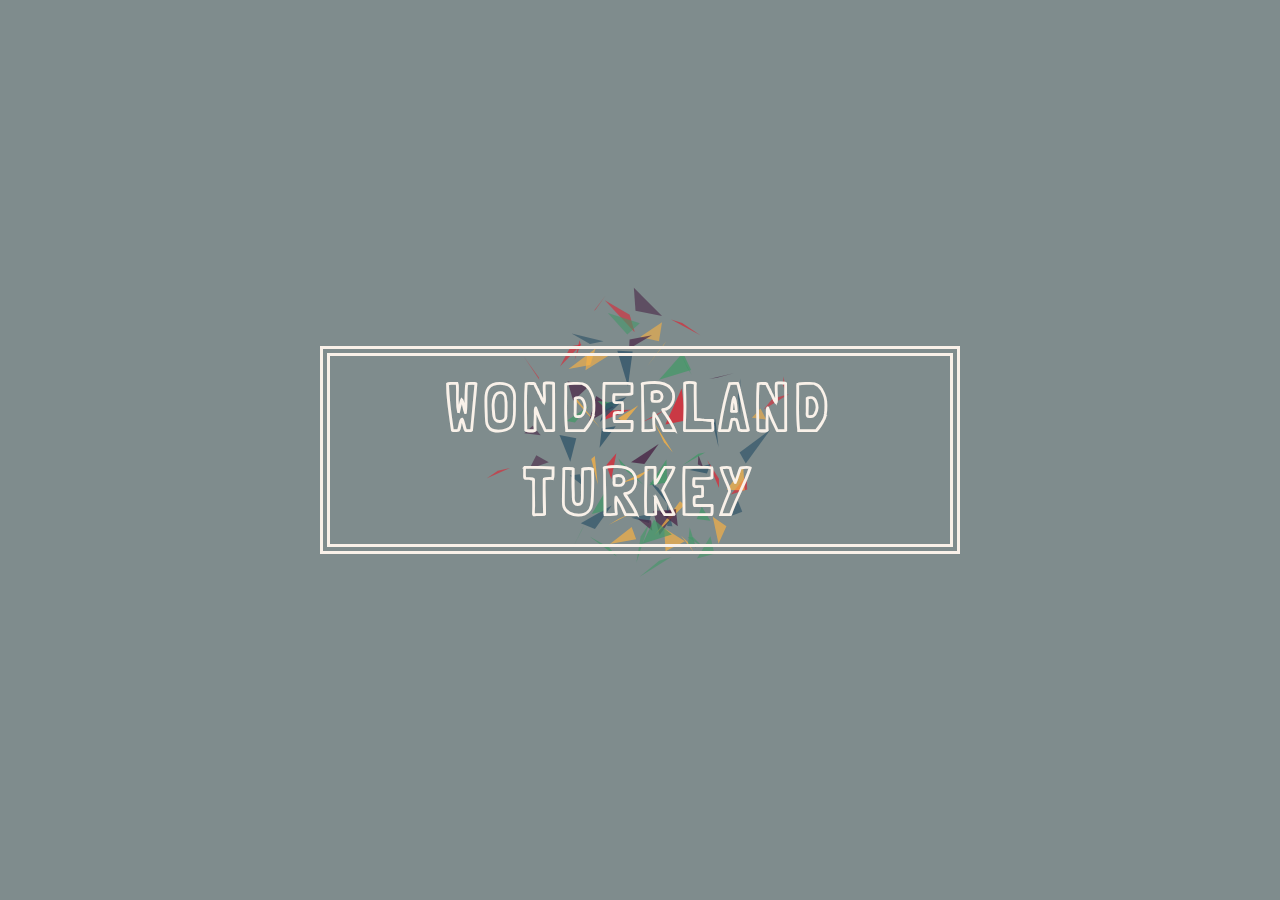
<file: index.html>
<!DOCTYPE html>
<html lang="en" class="no-js">
	<head>
        <meta charset="UTF-8" />
        <meta http-equiv="X-UA-Compatible" content="IE=edge"> 
        <meta name="viewport" content="width=device-width, initial-scale=1"> 
        <title>Wonderland Turkey</title>
        <meta name="description" content="Examples for creative website header animations using Canvas and JavaScript" />
        <meta name="keywords" content="header, canvas, animated, creative, inspiration, javascript" />
        <meta name="author" content="Codrops" />
        <link rel="shortcut icon" href="../favicon.ico">
        <link rel="stylesheet" type="text/css" href="css/normalize.css" />
        <link rel="stylesheet" type="text/css" href="css/demo.css" />
        <link rel="stylesheet" type="text/css" href="css/component.css" />
        <link href='http://fonts.googleapis.com/css?family=Raleway:200,400,800|Londrina+Outline' rel='stylesheet' type='text/css'>
		<META HTTP-EQUIV="Refresh" CONTENT="3; URL=main/index.html">

        <!--[if IE]>
        	<script src="http://html5shiv.googlecode.com/svn/trunk/html5.js"></script>
        <![endif]-->
	</head>
	<body>
		<div class="container demo-3">
			<div class="content">
                <div id="large-header" class="large-header">
                    <canvas id="demo-canvas"></canvas>
                    <h1 class="main-title">Wonderland Turkey</span></h1>
                </div>
            </div>
            <!-- Related demos -->
           
		</div><!-- /container -->
        <script src="js/TweenLite.min.js"></script>
        <script src="js/EasePack.min.js"></script>
        <script src="js/rAF.js"></script>
        <script src="js/demo-3.js"></script>
	</body>
</html>
</file>
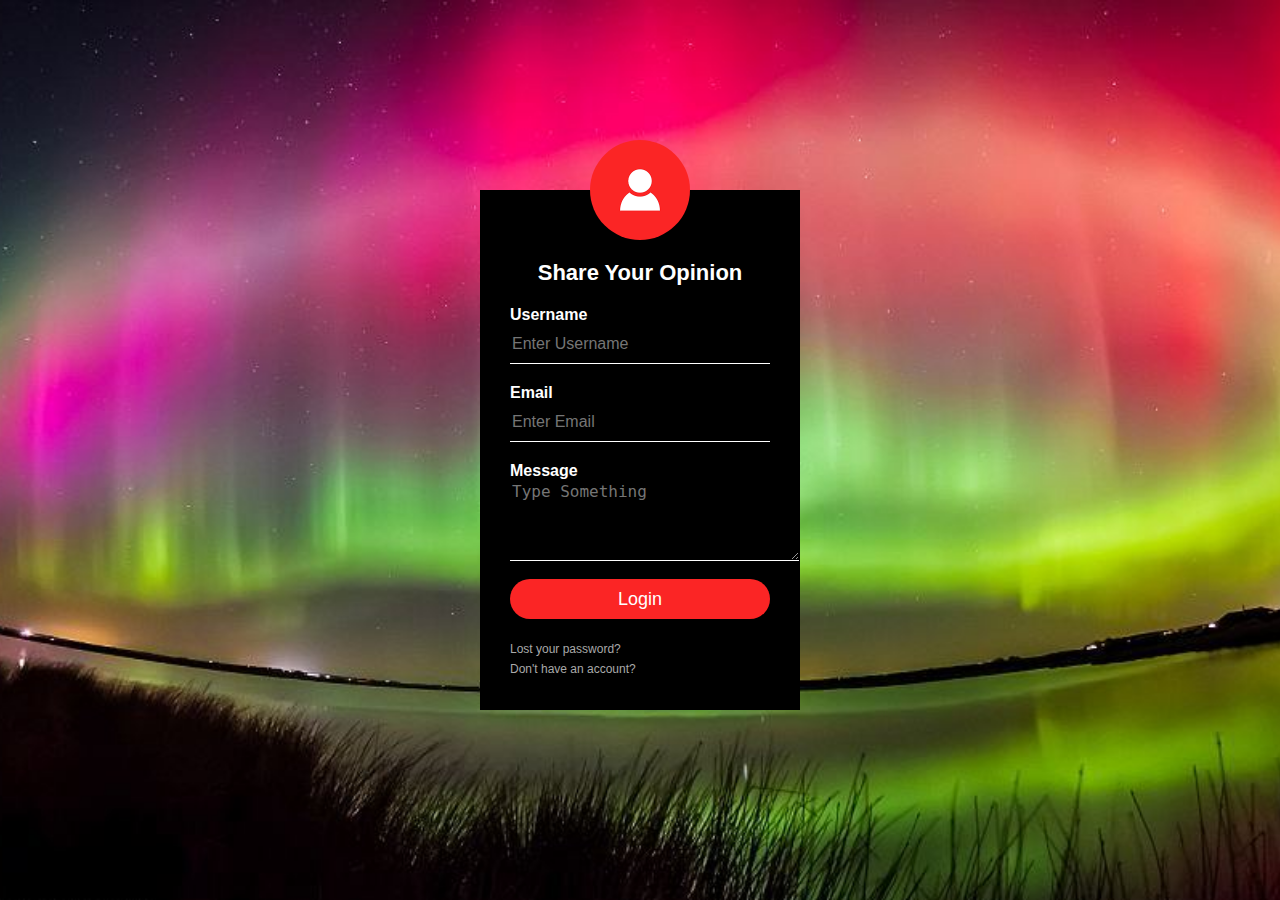
<file: main/login/index.html>
<html>
<head>
<title>Login Form Design</title>
    <link rel="stylesheet" type="text/css" href="style.css">
<body>
    <div class="loginbox">
    <img src="avatar.png" class="avatar">
        <h1>Share Your Opinion</h1>
        <form action="login.php" method="POST">
            <p>Username</p>
            <input type="text" name="uname" placeholder="Enter Username" required>
            <p>Email</p>
            <input type="email" name="email" placeholder="Enter Email" required>
			<p>Message</p>
            <textarea  style="border: none; border-bottom: 1px solid #fff; background: transparent; outline: none;
                             color: #fff;    font-size: 16px;" rows="4" cols="27" name="message" placeholder="Type Something" required></textarea>
							 </br> </br>
            <input type="submit" name="submit" value="Login">
            <a href="renew.html">Lost your password?</a><br>
            <a href="register.html">Don't have an account?</a>
        </form>
        
    </div>

</body>
</head>
</html>
</file>
<file: css/demo.css>
@font-face {
	font-weight: normal;
	font-style: normal;
	font-family: 'codropsicons';
	src:url('../fonts/codropsicons/codropsicons.eot');
	src:url('../fonts/codropsicons/codropsicons.eot?#iefix') format('embedded-opentype'),
		url('../fonts/codropsicons/codropsicons.woff') format('woff'),
		url('../fonts/codropsicons/codropsicons.ttf') format('truetype'),
		url('../fonts/codropsicons/codropsicons.svg#codropsicons') format('svg');
}

*, *:after, *:before { -webkit-box-sizing: border-box; box-sizing: border-box; }
.clearfix:before, .clearfix:after { content: ''; display: table; }
.clearfix:after { clear: both; }

body {
	background: #fff;
	color: #383a3c;
	font-weight: 400;
	font-size: 1em;
	line-height: 1.25;
	font-family: 'Raleway', Calibri, Arial, sans-serif;
}

a, button {
	outline: none;
}

a {
	color: #566473;
	text-decoration: none;
}

a:hover, a:focus {
	color: #34495e;
}

section {
	padding: 1em;
	text-align: center;
}

p.ref {
	text-align: center;
	padding: 2em 1em;
}

/* Header */
.codrops-header {
	margin: 0 auto;
	padding: 2em;
	text-align: center;
	max-width: 900px;
}

.codrops-header h1 {
	margin: 0;
	font-size: 4.5em;
	line-height: 1;
	font-weight: 200;
}

.codrops-header h1 span {
	display: block;
	padding: 1em 0 1.5em;
	font-size: 36%;
	color: #95a5a6;
	line-height: 1.4;
}

/* To Navigation Style */
.codrops-top {
	width: 100%;
	text-transform: uppercase;
	font-weight: 700;
	font-size: 0.69em;
	text-align: center;
	padding: 3em 0;
}

.codrops-top a {
	display: inline-block;
	padding: 1.5em;
	text-decoration: none;
	letter-spacing: 1px;
}

.codrops-icon:before {
	margin: 0 4px;
	text-transform: none;
	font-weight: normal;
	font-style: normal;
	font-variant: normal;
	font-family: 'codropsicons';
	line-height: 1;
	speak: none;
	-webkit-font-smoothing: antialiased;
}

.codrops-icon-drop:before {
	content: "\e001";
}

.codrops-icon-prev:before {
	content: "\e004";
}

/* Demo Buttons Style */
.codrops-demos {
	padding-top: 1em;
	font-size: 0.8em;
}

.codrops-demos a {
	display: inline-block;
	margin: 0.35em 0.1em;
	padding: 0.5em 1.2em;
	outline: none;
	text-decoration: none;
	text-transform: uppercase;
	letter-spacing: 1px;
	font-weight: 700;
	border-radius: 2px;
	font-size: 110%;
	border: 2px solid transparent;
}

.codrops-demos a:hover,
.codrops-demos a.current-demo {
	border-color: #383a3c;
}

.codrops-demos h3 {
	margin: 0;
	padding: 1em 0 0.5em 0;
	font-size: 0.9em;
	float: left;
	min-width: 90px;
	clear: left;
}

.codrops-demos div:not(:first-child) h3 {
	padding-top: 2em;
}

.codrops-demos a:hover,
.codrops-demos a.current-demo {
	color: inherit;
	border-color: initial;
}

/* Related demos */
.related {
	padding: 10em 0;
}

.related p {
	font-size: 1.5em;
}

.related > a {
	display: inline-block;
	text-align: center;
	margin: 20px 10px;
	padding: 25px;
	vertical-align: middle;
}

.related a img {
	max-width: 100%;
	opacity: 0.8;
	border-radius: 10px;
}

.related a:hover img,
.related a:active img {
	opacity: 1;
}

.related a h3 {
	margin: 0;
	min-height: 63px;
	padding: 0.5em 0 0.3em;
	max-width: 300px;
	text-align: center;
	font-weight: 400;
	font-size: 1em;
}

@media screen and (max-width: 40em) {

	.codrops-header h1 {
		font-size: 2.5em;
	}
}
</file>
<file: css/component.css>
/* Header */
.large-header {
	position: relative;
	width: 100%;
	background: #333;
	overflow: hidden;
	background-size: cover;
	background-position: center center;
	z-index: 1;
}

.demo-1 .large-header {
	background-image: url('../img/demo-1-bg.jpg');
}

.demo-2 .large-header {
	background-image: url('../img/demo-2-bg.jpg');
	background-position: center bottom;
}

.demo-3 .large-header {
	background: #7f8c8d;
}

.demo-4 .large-header {
	background: #f9f1e9;
}

.main-title {
	position: absolute;
	margin: 0;
	padding: 0;
	color: #f9f1e9;
	text-align: center;
	top: 50%;
	left: 50%;
	-webkit-transform: translate3d(-50%,-50%,0);
	transform: translate3d(-50%,-50%,0);
}

.demo-1 .main-title, 
.demo-3 .main-title {
	text-transform: uppercase;
	font-size: 4.2em;
	letter-spacing: 0.1em;
}

.demo-2 .main-title {
	font-family: 'Clicker Script', cursive;
	font-weight: normal;
	font-size: 8em;
	padding-left: 10px;
	text-shadow: 2px 2px 4px rgba(0,0,0,0.4);
}

.demo-2 .main-title::before {
	content: '';
	width: 20vw;
	height: 20vw;
	min-width: 3.5em;
	min-height: 3.5em;
	background: url(../img/deco.svg) no-repeat center center;
	background-size: cover;
	position: absolute;
	top: 50%;
	left: 50%;
	border-radius: 50%;
	z-index: -1;
	-webkit-transform: translate3d(-50%,-50%,0);
	transform: translate3d(-50%,-50%,0);
}

.demo-3 .main-title {
	padding: 10px 40px;
	border: 10px double #f9f1e9;
	text-transform: uppercase;
	font-family: Londrina Outline, sans-serif;
}

.demo-4 .main-title {
	font-size: 6em;
	font-weight: 300;
	padding: 10px 30px;
	text-transform: uppercase;
	color: #222;
}

.main-title .thin {
	font-weight: 200;
}

@media only screen and (max-width : 768px) {
	.demo-1 .main-title, 
	.demo-3 .main-title,
	.demo-4 .main-title {
		font-size: 3em;
	}

	.demo-2 .main-title {
		font-size: 4em;
	}
}
</file>
<file: main/login/style.css>
body{
    margin: 0;
    padding: 0;
    background: url(pic1.jpg);
    background-size: cover;
    background-position: center;
    font-family: sans-serif;
}

.loginbox{
    width: 320px;
    height: 520px;
    background: #000;
    color: #fff;
    top: 50%;
    left: 50%;
    position: absolute;
    transform: translate(-50%,-50%);
    box-sizing: border-box;
    padding: 70px 30px;
}

.avatar{
    width: 100px;
    height: 100px;
    border-radius: 50%;
    position: absolute;
    top: -50px;
    left: calc(50% - 50px);
}

h1{
    margin: 0;
    padding: 0 0 20px;
    text-align: center;
    font-size: 22px;
}

.loginbox p{
    margin: 0;
    padding: 0;
    font-weight: bold;
}

.loginbox input{
    width: 100%;
    margin-bottom: 20px;
}
.msg{
	border: none;
    border-bottom: 1px solid #fff;
    background: transparent;
    outline: none;
    height: 40px;
    color: #fff;
    font-size: 16px;
}
.loginbox input[type="text"], input[type="email"]
{
    border: none;
    border-bottom: 1px solid #fff;
    background: transparent;
    outline: none;
    height: 40px;
    color: #fff;
    font-size: 16px;
}
.loginbox input[type="submit"]
{
    border: none;
    outline: none;
    height: 40px;
    background: #fb2525;
    color: #fff;
    font-size: 18px;
    border-radius: 20px;
}
.loginbox input[type="submit"]:hover
{
    cursor: pointer;
    background: #ffc107;
    color: #000;
}
.loginbox a{
    text-decoration: none;
    font-size: 12px;
    line-height: 20px;
    color: darkgrey;
}

.loginbox a:hover
{
    color: #ffc107;
}
</file>
